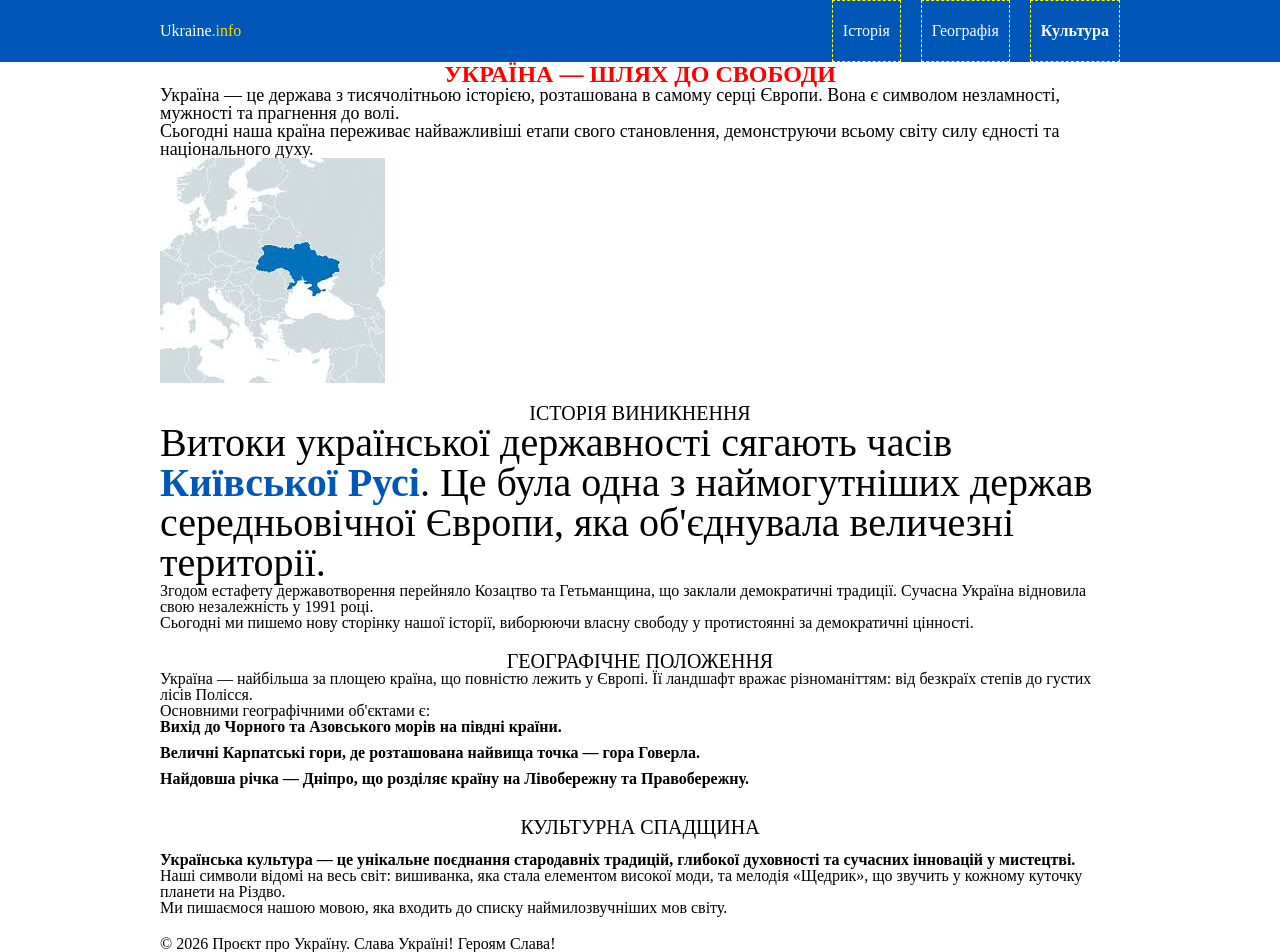
<file: lesson_3/index.html>
<!doctype html>
<html lang="uk">
  <head>
    <meta charset="UTF-8" />
    <meta name="viewport" content="width=device-width, initial-scale=1.0" />
    <title>Україна — Незалежна Держава</title>
    <link rel="stylesheet" href="./css/reset.css" />
    <link rel="stylesheet" href="./css/style.css" />
  </head>
  <body>
    <div class="wraper">
      <header class="header">
        <div class="header__container">
          <h1 class="header__logo">Ukraine<span>.info</span></h1>
          <nav class="header__nav">
            <ul class="header__list">
              <li class="header__item">
                <a href="#history" class="header__link">Історія</a>
              </li>
              <li class="header__item">
                <a href="#geography" class="header__link">Географія</a>
              </li>
              <li class="header__item">
                <a href="#culture" class="header__link">Культура</a>
              </li>
            </ul>
          </nav>
        </div>
      </header>

      <main class="main">
        <!-- Вступна секція -->
        <section class="intro">
          <div class="intro__container">
            <h2 class="intro__title main-title">Україна — шлях до свободи</h2>
            <p class="intro__text">
              Україна — це держава з тисячолітньою історією, розташована в
              самому серці Європи. Вона є символом незламності, мужності та
              прагнення до волі.
            </p>
            <p class="intro__text">
              Сьогодні наша країна переживає найважливіші етапи свого
              становлення, демонструючи всьому світу силу єдності та
              національного духу.
            </p>
            <img
              class="intro__image"
              src="./img/ukraine.jfif"
              alt="Карта України"
            />
          </div>
        </section>

        <!-- Секція Історія -->
        <section id="history" class="history">
          <div class="history__container">
            <h3 class="history__title">Історія виникнення</h3>
            <p class="history__text">
              Витоки української державності сягають часів
              <strong>Київської Русі</strong>. Це була одна з наймогутніших
              держав середньовічної Європи, яка об'єднувала величезні території.
            </p>
            <p class="history__text">
              Згодом естафету державотворення перейняло Козацтво та Гетьманщина,
              що заклали демократичні традиції. Сучасна Україна відновила свою
              незалежність у 1991 році.
            </p>
            <p class="history__text">
              Сьогодні ми пишемо нову сторінку нашої історії, виборюючи власну
              свободу у протистоянні за демократичні цінності.
            </p>
          </div>
        </section>

        <!-- Секція Географія -->
        <section id="geography" class="geography">
          <div class="geography__container">
            <h3 class="geography__title">Географічне положення</h3>
            <p class="geography__text">
              Україна — найбільша за площею країна, що повністю лежить у Європі.
              Її ландшафт вражає різноманіттям: від безкраїх степів до густих
              лісів Полісся.
            </p>
            <p class="geography__text">Основними географічними об'єктами є:</p>
            <ul class="geography__list">
              <li class="geography__item">
                Вихід до Чорного та Азовського морів на півдні країни.
              </li>
              <li class="geography__item">
                Величні Карпатські гори, де розташована найвища точка — гора
                Говерла.
              </li>
              <li class="geography__item">
                Найдовша річка — Дніпро, що розділяє країну на Лівобережну та
                Правобережну.
              </li>
            </ul>
          </div>
        </section>

        <!-- Секція Культура -->
        <section id="culture" class="culture">
          <div class="culture__container">
            <h3 class="culture__title">Культурна спадщина</h3>
            <p class="culture__text">
              Українська культура — це унікальне поєднання стародавніх традицій,
              глибокої духовності та сучасних інновацій у мистецтві.
            </p>
            <div class="culture__facts">
              <p class="culture__text">
                Наші символи відомі на весь світ: вишиванка, яка стала елементом
                високої моди, та мелодія «Щедрик», що звучить у кожному куточку
                планети на Різдво.
              </p>
              <p class="culture__text">
                Ми пишаємося нашою мовою, яка входить до списку наймилозвучніших
                мов світу.
              </p>
            </div>
          </div>
        </section>
      </main>

      <footer class="footer">
        <div class="footer__container">
          <p class="footer__copy">
            &copy; 2026 Проєкт про Україну. Слава Україні! Героям Слава!
          </p>
        </div>
      </footer>
    </div>
  </body>
</html>
</file>
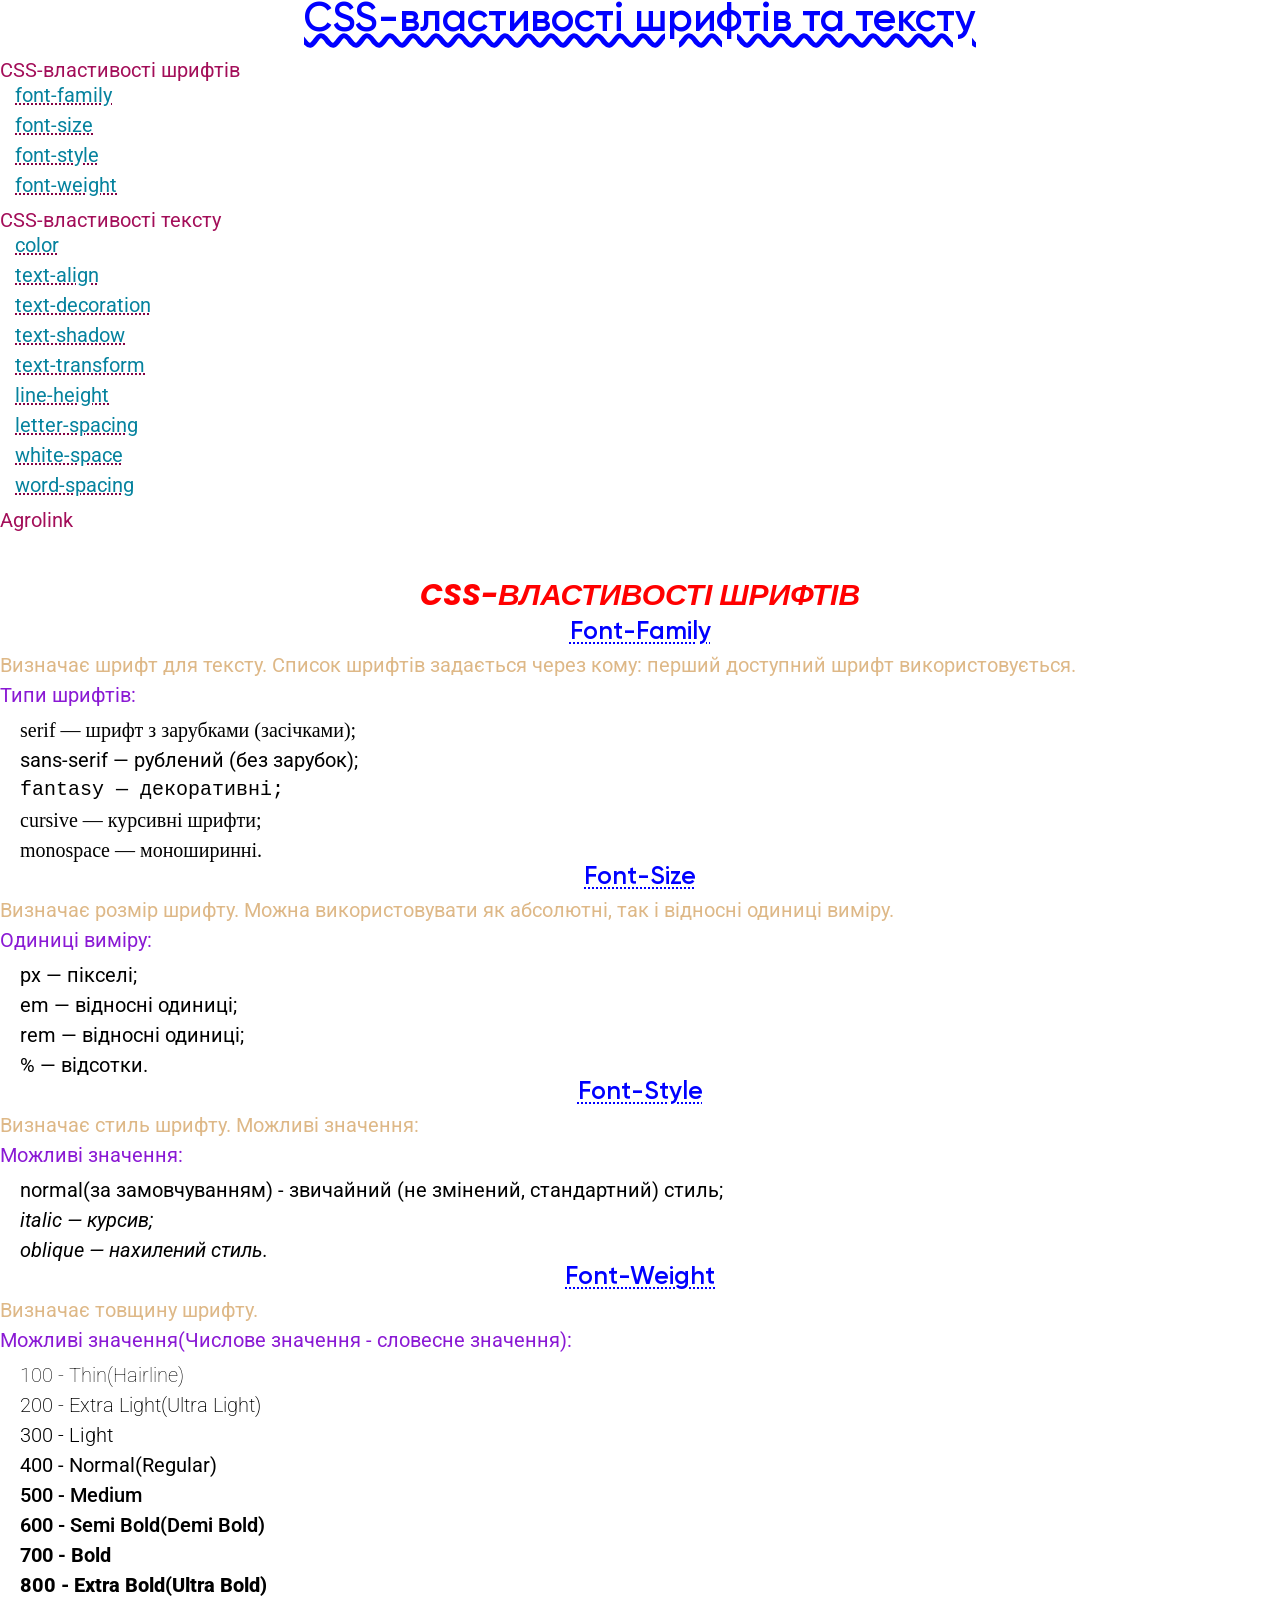
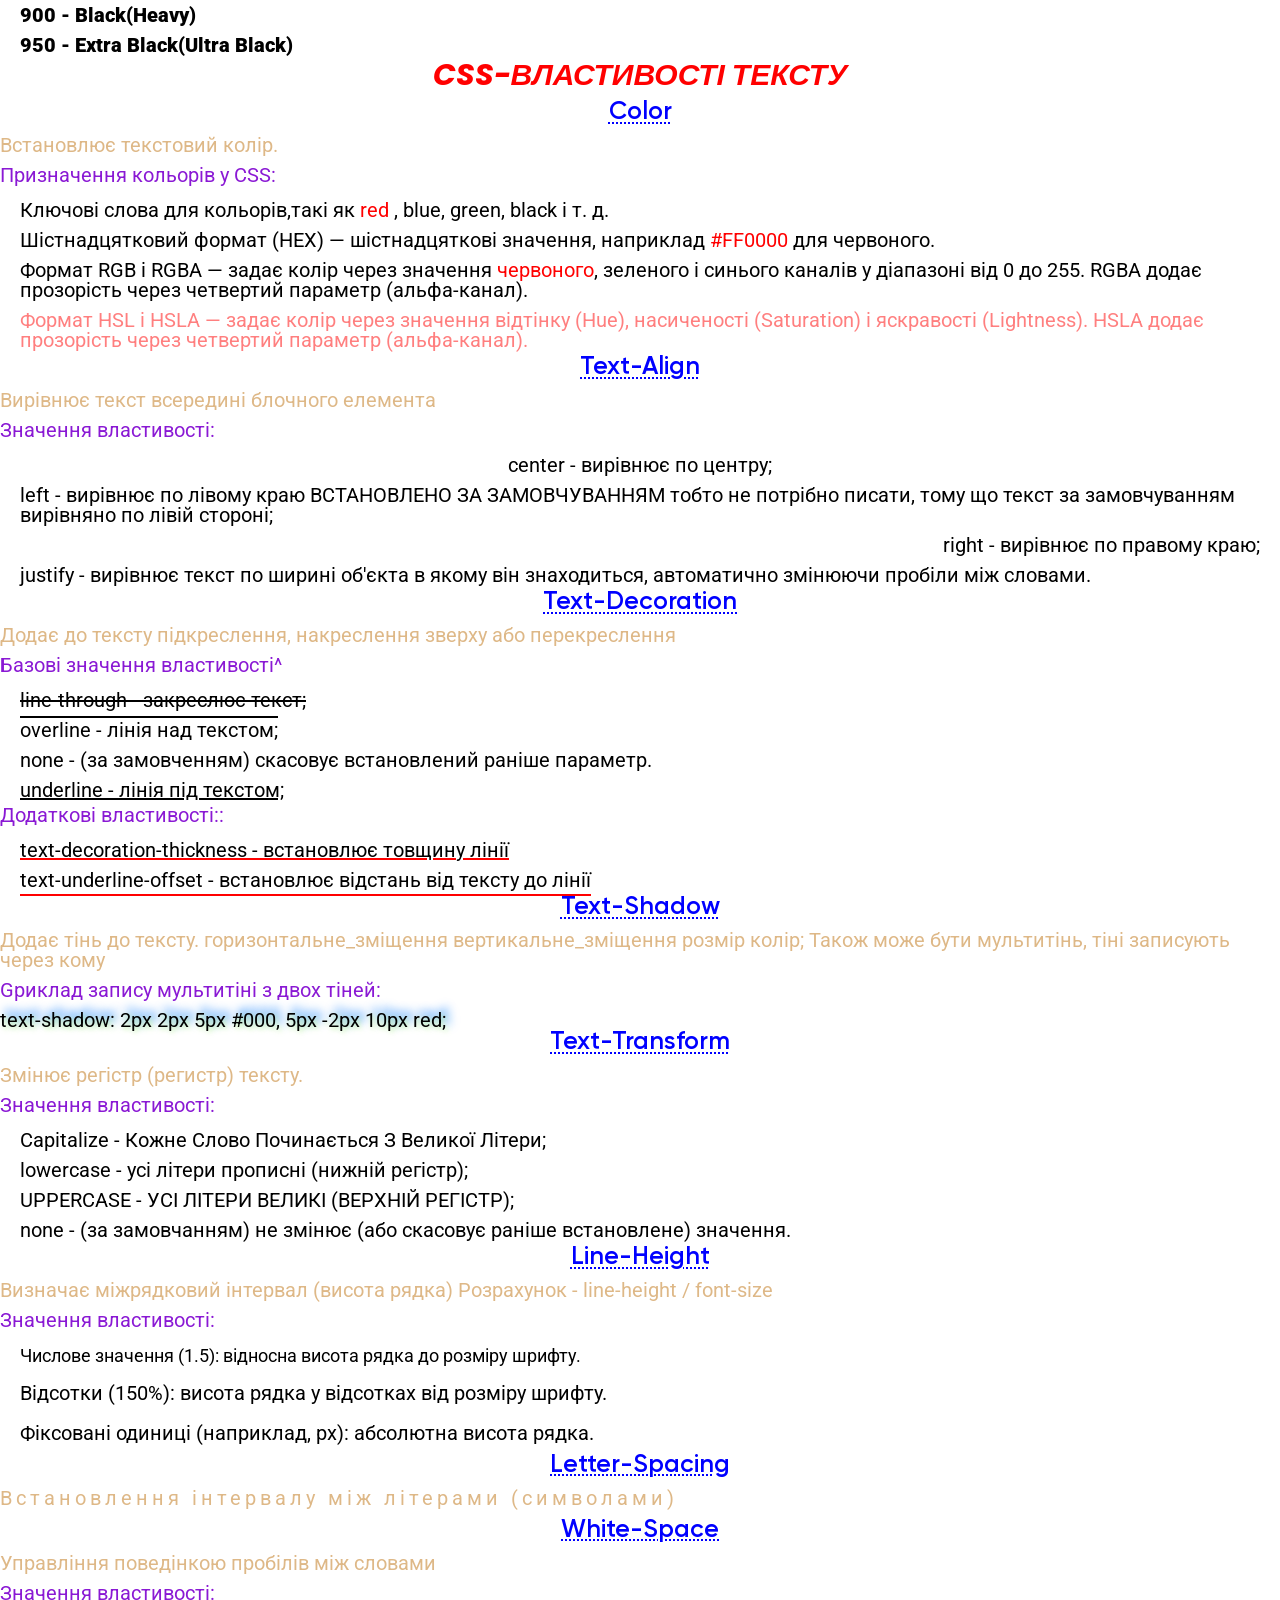
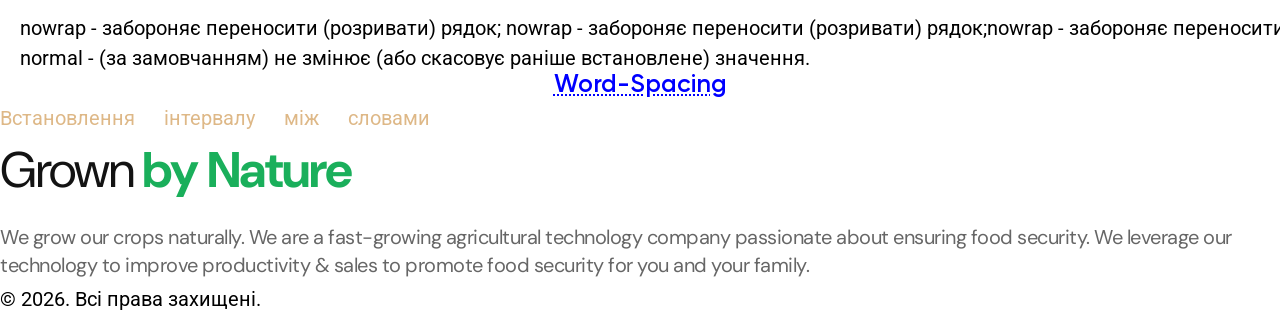
<file: lesson_4/index.html>
<!doctype html>
<html lang="uk">
  <head>
    <meta charset="UTF-8" />
    <meta name="viewport" content="width=device-width, initial-scale=1.0" />
    <title>CSS-властивості шрифтів та тексту</title>
    <link
      href="https://fonts.googleapis.com/css?family=Roboto:100,200,300,regular,500,600,700,800,900,100italic,200italic,300italic,italic,500italic,600italic,700italic,800italic,900italic"
      rel="stylesheet"
    />

    <link rel="stylesheet" href="./css/reset.css" />
    <link rel="stylesheet" href="./css/style.css" />
  </head>
  <body>
    <header class="header">
      <h1 class="header__title">CSS-властивості шрифтів та тексту</h1>
      <ol class="header__menu menu">
        <li class="menu__item">
          <a href="#font-properties">CSS-властивості шрифтів</a>
          <ul class="menu__sublist sublist-menu">
            <li class="sublist-menu__item">
              <a href="#font-family">font-family</a>
            </li>
            <li class="sublist-menu__item">
              <a href="#font-size">font-size</a>
            </li>
            <li class="sublist-menu__item">
              <a href="#font-style">font-style</a>
            </li>
            <li class="sublist-menu__item">
              <a href="#font-weight">font-weight</a>
            </li>
          </ul>
        </li>
        <li class="menu__item">
          <a href="#text-properties">CSS-властивості тексту</a>
          <ul class="menu__sublist sublist-menu">
            <li class="sublist-menu__item">
              <a href="#color">color</a>
            </li>
            <li class="sublist-menu__item">
              <a href="#text-align">text-align</a>
            </li>
            <li class="sublist-menu__item">
              <a href="#text-decoration">text-decoration</a>
            </li>
            <li class="sublist-menu__item">
              <a href="#text-shadow">text-shadow</a>
            </li>
            <li class="sublist-menu__item">
              <a href="#text-transform">text-transform</a>
            </li>
            <li class="sublist-menu__item">
              <a href="#line-height">line-height</a>
            </li>
            <li class="sublist-menu__item">
              <a href="#letter-spacing">letter-spacing</a>
            </li>
            <li class="sublist-menu__item">
              <a href="#white-space">white-space</a>
            </li>
            <li class="sublist-menu__item">
              <a href="#word-spacing">word-spacing</a>
            </li>
          </ul>
        </li>
        <li class="menu__item"><a href="#agrolink">Agrolink</a></li>
      </ol>
    </header>
    <main class="page">
      <div id="font-properties" class="page__section font-properties">
        <h2 class="font-properties__title">CSS-властивості шрифтів</h2>

        <div class="font-properties__list">
          <div
            id="font-family"
            class="font-properties__item font-properties__item--family font-family"
          >
            <h3 class="font-family__sub-title">font-family</h3>
            <p class="font-family__description">
              Визначає шрифт для тексту. Список шрифтів задається через кому:
              перший доступний шрифт використовується.
            </p>
            <div class="font-family__info">
              <h3 class="font-family__label">Типи шрифтів:</h3>
              <ul class="font-family__list list">
                <li class="list__item list__item--serif">
                  serif — шрифт з зарубками (засічками);
                </li>
                <li class="list__item list__item--sans-serif">
                  sans-serif — рублений (без зарубок);
                </li>
                <li class="list__item list__item--monospace">
                  fantasy — декоративні;
                </li>
                <li class="list__item list__item--cursive">
                  cursive — курсивні шрифти;
                </li>
                <li class="list__item list__item--fantasy">
                  monospace — моноширинні.
                </li>
              </ul>
            </div>
          </div>
          <div
            id="font-size"
            class="font-properties__item font-properties__item--size font-size"
          >
            <h3 class="font-size__sub-title">font-size</h3>
            <p class="font-size__description">
              Визначає розмір шрифту. Можна використовувати як абсолютні, так і
              відносні одиниці виміру.
            </p>
            <div class="font-size__info">
              <h3 class="font-size__label">Одиниці виміру:</h3>
              <ul class="font-size__list list">
                <li class="list__item list__item--px">px — пікселі;</li>
                <li class="list__item list__item--em">
                  em — відносні одиниці;
                </li>
                <li class="list__item list__item--rem">
                  rem — відносні одиниці;
                </li>
                <li class="list__item list__item--percent">% — відсотки.</li>
              </ul>
            </div>
          </div>
          <div
            id="font-style"
            class="font-properties__item font-properties__item--style font-style"
          >
            <h3 class="font-style__sub-title">font-style</h3>
            <p class="font-style__description">
              Визначає стиль шрифту. Можливі значення:
            </p>
            <div class="font-style__info">
              <h3 class="font-style__label">Можливі значення:</h3>
              <ul class="font-style__list list">
                <li class="list__item list__item--normal">
                  normal(за замовчуванням) - звичайний (не змінений,
                  стандартний) стиль;
                </li>
                <li class="list__item list__item--italic">italic — курсив;</li>
                <li class="list__item list__item--oblique">
                  oblique — нахилений стиль.
                </li>
              </ul>
            </div>
          </div>
          <div
            id="font-weight"
            class="font-properties__item font-properties__item--weight font-weight"
          >
            <h3 class="font-weight__sub-title">font-weight</h3>
            <p class="font-weight__description">Визначає товщину шрифту.</p>
            <div class="font-weight__info">
              <h3 class="font-weight__label">
                Можливі значення(Числове значення - словесне значення):
              </h3>
              <ul class="font-weight__list list">
                <li class="list__item list__item--100">100 - Thin(Hairline)</li>
                <li class="list__item list__item--200">
                  200 - Extra Light(Ultra Light)
                </li>
                <li class="list__item list__item--300">300 - Light</li>
                <li class="list__item list__item--400">
                  400 - Normal(Regular)
                </li>
                <li class="list__item list__item--500">500 - Medium</li>
                <li class="list__item list__item--600">
                  600 - Semi Bold(Demi Bold)
                </li>
                <li class="list__item list__item--700">700 - Bold</li>
                <li class="list__item list__item--800">
                  800 - Extra Bold(Ultra Bold)
                </li>
                <li class="list__item list__item--900">900 - Black(Heavy)</li>
                <li class="list__item list__item--950">
                  950 - Extra Black(Ultra Black)
                </li>
              </ul>
            </div>
          </div>
        </div>
      </div>

      <div id="text-properties" class="page__section text-properties">
        <h2 class="text-properties__title">CSS-властивості тексту</h2>

        <div class="text-properties__list">
          <div
            id="color"
            class="text-properties__item text-properties__item--color color"
          >
            <h3 class="color__sub-title">color</h3>
            <p class="color__description">Встановлює текстовий колір.</p>
            <div class="color__info">
              <h3 class="color__label">Призначення кольорів у CSS:</h3>
              <ul class="color__list list">
                <li class="list__item list__item--keyword">
                  Ключові слова для кольорів,такі як <span> red </span>, blue,
                  green, black і т. д.
                </li>
                <li class="list__item list__item--hex">
                  Шістнадцятковий формат (HEX) — шістнадцяткові значення,
                  наприклад <span> #FF0000 </span> для червоного.
                </li>
                <li class="list__item list__item--rgb">
                  Формат RGB і RGBA — задає колір через значення
                  <span>червоного</span>, зеленого і синього каналів у діапазоні
                  від 0 до 255. RGBA додає прозорість через четвертий параметр
                  (альфа-канал).
                </li>
                <li class="list__item list__item--hsl">
                  Формат HSL і HSLA — задає колір через значення відтінку (Hue),
                  насиченості (Saturation) і яскравості (Lightness). HSLA додає
                  прозорість через четвертий параметр (альфа-канал).
                </li>
              </ul>
            </div>
          </div>
          <div
            id="text-align"
            class="text-properties__item text-properties__item--text-align text-align"
          >
            <h3 class="text-align__sub-title">text-align</h3>
            <p class="text-align__description">
              Вирівнює текст всередині блочного елемента
            </p>
            <div class="text-align__info">
              <h3 class="text-align__label">Значення властивості:</h3>
              <ul class="text-align__list list">
                <li class="list__item list__item--center">
                  center - вирівнює по центру;
                </li>
                <li class="list__item list__item--left">
                  left - вирівнює по лівому краю ВСТАНОВЛЕНО ЗА ЗАМОВЧУВАННЯМ
                  тобто не потрібно писати, тому що текст за замовчуванням
                  вирівняно по лівій стороні;
                </li>

                <li class="list__item list__item--right">
                  right - вирівнює по правому краю;
                </li>
                <li class="list__item list__item--justify">
                  justify - вирівнює текст по ширині об'єкта в якому він
                  знаходиться, автоматично змінюючи пробіли між словами.
                </li>
              </ul>
            </div>
          </div>
          <div
            id="text-decoration"
            class="text-properties__item text-properties__item--text-decoration text-decoration"
          >
            <h3 class="text-decoration__sub-title">text-decoration</h3>
            <p class="text-decoration__description">
              Додає до тексту підкреслення, накреслення зверху або перекреслення
            </p>
            <div class="text-decoration__info">
              <h3 class="text-decoration__label">
                Базові значення властивості^
              </h3>
              <ul class="text-decoration__list list">
                <li class="list__item list__item--line-through">
                  line-through - закреслює текст;
                </li>
                <li class="list__item list__item--overline">
                  overline - лінія над текстом;
                </li>

                <li class="list__item list__item--none">
                  none - (за замовченням) скасовує встановлений раніше параметр.
                </li>
                <li class="list__item list__item--underline">
                  underline - лінія під текстом;
                </li>
              </ul>

              <h3 class="text-decoration__label">Додаткові властивості::</h3>
              <ul class="text-decoration__list list">
                <li class="list__item list__item--text-decoration-thickness">
                  text-decoration-thickness - встановлює товщину лінії
                </li>
                <li class="list__item list__item--text-underline-offset">
                  text-underline-offset - встановлює відстань від тексту до
                  лінії
                </li>
              </ul>
            </div>
          </div>
          <div
            id="text-shadow"
            class="text-properties__item text-properties__item--text-shadow text-shadow"
          >
            <h3 class="text-shadow__sub-title">text-shadow</h3>
            <p class="text-shadow__description">
              Додає тінь до тексту. горизонтальне_зміщення вертикальне_зміщення
              розмір колір; Також може бути мультитінь, тіні записують через
              кому
            </p>
            <div class="text-shadow__info">
              <h3 class="text-shadow__label">
                Gриклад запису мультитіні з двох тіней:
              </h3>
              <span>text-shadow: 2px 2px 5px #000, 5px -2px 10px red;</span>
            </div>
          </div>
          <div
            id="text-transform"
            class="text-properties__item text-properties__item--text-transform text-transform"
          >
            <h3 class="text-transform__sub-title">text-transform</h3>
            <p class="text-transform__description">
              Змінює регістр (регистр) тексту.
            </p>
            <div class="text-transform__info">
              <h3 class="text-transform__label">Значення властивості:</h3>
              <ul class="text-align__list list">
                <li class="list__item list__item--capitalize">
                  capitalize - кожне слово починається з великої літери;
                </li>
                <li class="list__item list__item--lowercase">
                  lowercase - усі літери прописні (нижній регістр);
                </li>

                <li class="list__item list__item--uppercase">
                  uppercase - усі літери великі (верхній регістр);
                </li>
                <li class="list__item list__item--none">
                  none - (за замовчанням) не змінює (або скасовує раніше
                  встановлене) значення.
                </li>
              </ul>
            </div>
          </div>
          <div
            id="line-height"
            class="text-properties__item text-properties__item--line-height line-height"
          >
            <h3 class="line-height__sub-title">line-height</h3>
            <p class="line-height__description">
              Визначає міжрядковий інтервал (висота рядка) Розрахунок -
              line-height / font-size
            </p>
            <div class="line-height__info">
              <h3 class="line-height__label">Значення властивості:</h3>
              <ul class="text-align__list list">
                <li class="list__item list__item--number">
                  Числове значення (1.5): відносна висота рядка до розміру
                  шрифту.
                </li>
                <li class="list__item list__item--percentage">
                  Відсотки (150%): висота рядка у відсотках від розміру шрифту.
                </li>

                <li class="list__item list__item--fixed">
                  Фіксовані одиниці (наприклад, px): абсолютна висота рядка.
                </li>
              </ul>
            </div>
          </div>
          <div
            id="letter-spacing"
            class="text-properties__item text-properties__item--letter-spacing letter-spacing"
          >
            <h3 class="letter-spacing__sub-title">letter-spacing</h3>
            <p class="letter-spacing__description">
              Встановлення інтервалу між літерами (символами)
            </p>
          </div>
          <div
            id="white-space"
            class="text-properties__item text-properties__item--white-space white-space"
          >
            <h3 class="white-space__sub-title">white-space</h3>
            <p class="white-space__description">
              Управління поведінкою пробілів між словами
            </p>
            <div class="white-space__info">
              <h3 class="white-space__label">Значення властивості:</h3>
              <ul class="text-align__list list">
                <li class="list__item list__item--nowrap">
                  nowrap - забороняє переносити (розривати) рядок; nowrap -
                  забороняє переносити (розривати) рядок;nowrap - забороняє
                  переносити (розривати) рядок; nowrap - забороняє переносити
                  (розривати) рядок; nowrap - забороняє переносити (розривати)
                  рядок;nowrap - забороняє переносити (розривати) рядок;
                </li>
                <li class="list__item list__item--normal">
                  normal - (за замовчанням) не змінює (або скасовує раніше
                  встановлене) значення.
                </li>
              </ul>
            </div>
          </div>
          <div
            id="word-spacing"
            class="text-properties__item text-properties__item--word-spacing word-spacing"
          >
            <h3 class="word-spacing__sub-title">word-spacing</h3>
            <p class="word-spacing__description">
              Встановлення інтервалу між словами
            </p>
          </div>
        </div>
      </div>
      <div id="agrolink" class="page__section agrolink">
        <h2 class="agrolink__title">Grown <span>by Nature</span> </h2>
        <p class="agrolink__description">We grow our crops naturally. We are a fast-growing agricultural technology company passionate about ensuring food security. We leverage our technology to improve productivity & sales to promote food security for you and your family.

      </div>
    </main>
    <footer class="footer">
      <p>© 2026. Всі права захищені.</p>
    </footer>
  </body>
</html>
</file>
<file: lesson_3/css/style.css>
.wraper {
  min-height: 100%;
  display: flex;
  flex-direction: column;
  overflow: clip;
}
.header {
  background-color: #0057b7;
  color: white;
}
.header__container {
  display: flex;
  justify-content: space-between;
  align-items: center;
}
[class*="__container"] {
  max-width: 1000px;
  margin: 0 auto;
  padding: 0 20px;
}

.main {
  flex: 1 1 auto;
}
.header__logo span {
  color: #ffd700;
}
.header__list {
  display: flex;
  justify-content: space-around;
  align-items: center;
  gap: 20px;
}
.header__link {
  display: block;
  padding: 0 10px;
  line-height: 60px;
}
[class*="__title"].main-title {
  font-size: 24px;
  font-weight: bold;
  text-transform: uppercase;
  color: red;
}
[class*="__title"] {
  text-align: center;
  font-size: 20px;
  text-transform: uppercase;
}

#history strong {
  color: #0057b7;
}

.history__title + .history__text {
  font-size: 40px;
}

.intro__container > .intro__text {
  font-size: 18px;
}

.intro ~ * {
  margin-bottom: 20px;
  margin-top: 20px;
}

a[href^="#"] {
  border: 1px dashed yellow;
}

a[href="#culture"] {
  font-weight: bold;
}

.geography__list .geography__item {
  font-weight: bold;
  padding-bottom: 10px;
}

.culture__title + .culture__text {
  font-weight: bold;
  margin-top: 15px;
}
</file>
<file: lesson_4/css/style.css>
@import url(../css/fonts.css);

body {
  font-family: "Roboto", "Gilroy", "Poppins", sans-serif;
  font-size: 20px;
}
/* header */
.header {
  margin-bottom: 50px;
}
.header__title {
  font-family: "Gilroy", sans-serif;
  font-size: 40px;
  color: blue;
  font-weight: 600;
  text-decoration: underline;
  text-decoration-style: wavy;
  text-decoration-thickness: 5px;
  text-underline-offset: 3px;
  margin-bottom: 20px;
  text-align: center;
}

.header__menu > .menu__item:not(:last-child) {
  padding-bottom: 10px;
}
.menu__sublist > .sublist-menu__item {
  padding: 5px 15px;
}
.menu__item {
  color: rgb(163, 14, 89);
}

.sublist-menu__item a {
  color: rgb(5, 130, 158);
  text-decoration: underline dotted rgb(132, 1, 67);
}

/* main */
/* font-properties*/

[class$="-properties__title"] {
  text-align: center;
  font-family: "Poppins", sans-serif;
  font-weight: 700;
  font-size: 30px;
  text-transform: uppercase;
  font-style: italic;
  color: red;
  margin-bottom: 10px;
}
[class$="__sub-title"] {
  text-align: center;
  font-family: "Gilroy";
  font-weight: 600;
  font-size: 25px;
  text-transform: capitalize;
  text-decoration: underline;
  text-decoration-style: dotted;
  text-decoration-thickness: 2px;
  text-underline-offset: 3px;
  color: blue;
  margin-bottom: 10px;
}
[class$="__description"] {
  margin-bottom: 10px;
  color: burlywood;
}
[class$="__label"] {
  margin-bottom: 10px;
  color: rgb(138, 25, 212);
}

.font-properties__list .list__item {
  padding: 5px 20px;
}

.list__item--serif {
  font-family: serif;
}
/* .list__item--sans-serif {
  font-family: sans-serif;
} */
.list__item--monospace {
  font-family: monospace;
}
.list__item--cursive {
  font-family: cursive;
}
.list__item--fantasy {
  font-family: fantasy;
}

.list__item--italic {
  font-style: italic;
}
.list__item--oblique {
  font-style: oblique;
}

.list__item--100 {
  font-weight: 100;
}
.list__item--200 {
  font-weight: 200;
}
.list__item--300 {
  font-weight: 300;
}
.list__item--400 {
  font-weight: 400;
}
.list__item--500 {
  font-weight: 500;
}
.list__item--600 {
  font-weight: 600;
}
.list__item--700 {
  font-weight: 700;
}
.list__item--800 {
  font-weight: 800;
}
.list__item--900 {
  font-weight: 900;
}
.list__item--950 {
  font-weight: 950;
}

/* text-properties */

.text-properties__list .list__item {
  padding: 5px 20px;
}

.list__item--keyword span {
  color: red;
}
.list__item--hex span {
  color: #ff0000;
}
.list__item--rgb span {
  color: rgb(255, 0, 0);
}
.list__item--hsl {
  color: hsla(0, 100%, 50%, 50%);
}

.list__item--line-through {
  text-decoration: line-through;
}
.list__item--overline {
  text-decoration: overline;
}
.list__item--underline {
  text-decoration: underline;
}

.list__item--text-decoration-thickness {
  text-decoration: underline;
  text-decoration-color: #ff0000;
  text-decoration-thickness: 2px;
}
.list__item--text-underline-offset {
  text-decoration: underline;
  text-decoration-color: #ff0000;
  text-decoration-thickness: 2px;
  text-underline-offset: 7px;
}
.list__item--center {
  text-align: center;
}
.list__item--right {
  text-align: right;
}
.list__item--justify {
  text-align: justify;
}

.text-shadow__info span {
  text-shadow:
    2px 2px 5px rgba(171, 250, 103, 0.56),
    5px -5px 10px rgb(0, 119, 255);
}

.list__item--capitalize {
  text-transform: capitalize;
}
.list__item--lowercase {
  text-transform: lowercase;
}
.list__item--uppercase {
  text-transform: uppercase;
}
.list__item--number {
  font-size: 18px;
  line-height: 1.25;
}

.list__item--percentage {
  line-height: 150%;
}
.list__item--fixed {
  line-height: 30px;
}
.letter-spacing__description {
  letter-spacing: 4px;
}
.list__item--nowrap {
  white-space: nowrap;
}
.word-spacing__description {
  word-spacing: 24px;
}

/* agrolink */
.agrolink {
  font-family: "DM Sans", sans-serif;
  font-size: 20px;
  line-height: 1.4; /* 28/20 */
}

.agrolink__title {
  font-size: 50px;
  color: #131313;
  margin-bottom: 20px;
  letter-spacing: -1.26px;
  line-height: 1.3; /* 65/50 */
  
}

.agrolink__title span {
  color: #1aaf5b;
  font-weight: 700;
}

.agrolink__description {
  color: rgba(0, 0, 0, 0.6);
  letter-spacing: -0.5px;
}
</file>
